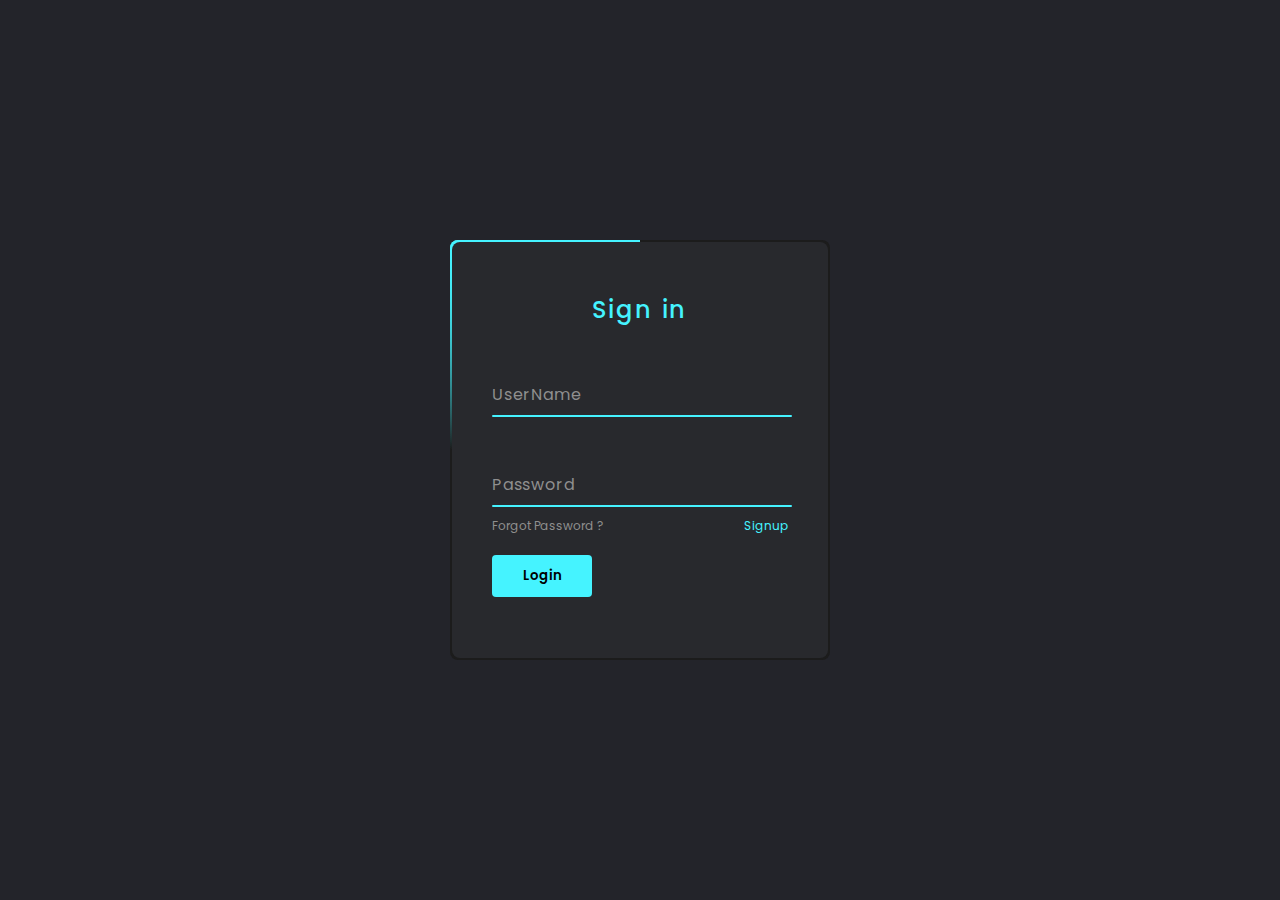
<file: src/main/webapp/login_one/index.html>
<!DOCTYPE html>
<html lang="en">

<head>
  <meta charset="UTF-8">
  <title>Animated Login Form</title>
  <link rel="stylesheet" href="style.css">
</head>

<body>
<div class="box">
  <form autocomplete="off">
    <h2>Sign in</h2>
    <div class="inputBox">
      <input type="text" required="required">
      <span>UserName</span>
      <i></i>
    </div>
    <div class="inputBox">
      <input type="password" required="required">
      <span>Password</span>
      <i></i>
    </div>
    <div class="links">
      <a href="#">Forgot Password ?</a>
      <a href="#">Signup</a>
    </div>
    <input type="submit" value="Login">
  </form>
</div>
</body>

</html>
</file>
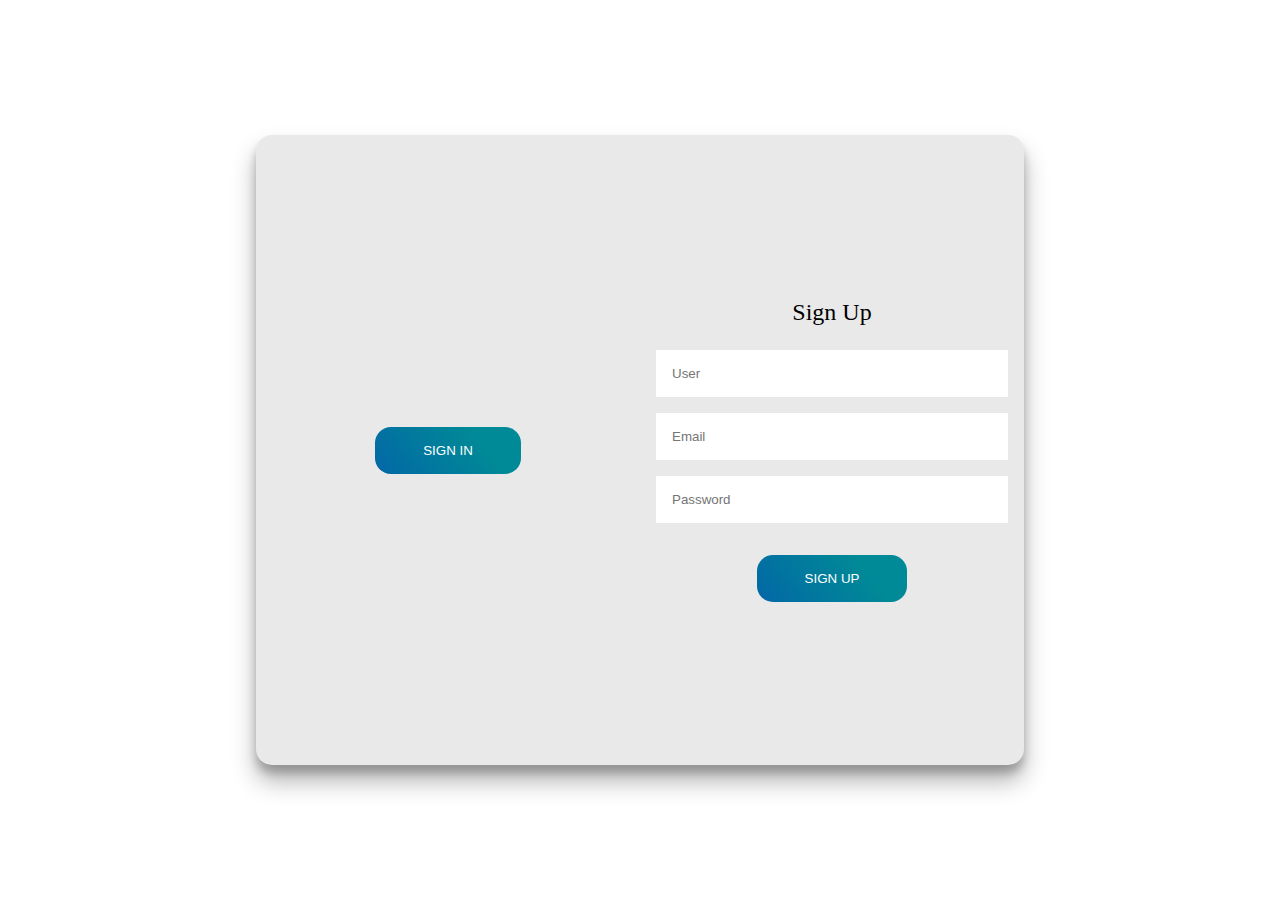
<file: src/main/webapp/login_two/index.html>
<!DOCTYPE html>
<html lang="en">
<head>
  <meta charset="UTF-8">
  <meta http-equiv="X-UA-Compatible" content="IE=edge">
  <meta name="viewport" content="width=device-width, initial-scale=1.0">
  <title>Login</title>
  <!-- 引入css、js -->
  <link rel="stylesheet" href="./index.css">
  <script src="./index.js"></script>
</head>

<body>
<!-- 搭建结构 -->
<div class="container switch">
  <!-- 注册页面 -->
  <div class="container-form container-signup">
    <form action="" class="form">
      <h2 class="form-title">Sign Up</h2>
      <input type="text" placeholder="User" class="input">
      <input type="email" placeholder="Email" class="input">
      <input type="password" placeholder="Password" class="input">
      <button class="submit">sign up</button>
    </form>
  </div>
  <!-- 登录页面 -->
  <div class="container-form container-signin">
    <form action="javascript:void(0);" class="form">
      <h2 class="form-title">Sign In</h2>
      <input type="text" placeholder="User" class="input">
      <input type="password" placeholder="Password" class="input">
      <a href="javascript:void(0);">forgot your password?</a>
      <button class="submit">sign in</button>
    </form>
  </div>
  <!-- 覆盖层 -->
  <div class="container-overlay">
    <div class="overlay">
      <div class="overlay-slide overlay-left">
        <button class="submit" id="goSignIn">sign in</button>
      </div>
      <div class="overlay-slide overlay-right">
        <button class="submit" id="goSignUp">sign up</button>
      </div>
    </div>
  </div>
</div>
</body>
</html>
<!-- 结构搭建完成 -->
</file>
<file: src/main/webapp/login_one/style.css>
/* 引入需要的字体 */
@import url('https://fonts.googleapis.com/css2?family=Poppins:wght@300;400;500;600;700;800;900&display=swap');

* {
    margin: 0;
    padding: 0;
    box-sizing: border-box;
    font-family: 'Poppins', sans-serif;
}

body {
    display: flex;
    justify-content: center;
    align-items: center;
    min-height: 100vh;
    flex-direction: column;
    background: #23242a;
}

.box {
    position: relative;
    width: 380px;
    height: 420px;
    background: #1c1c1c;
    border-radius: 8px;
    overflow: hidden;
}

.box::before {
    content: '';
    z-index: 1;
    position: absolute;
    top: -50%;
    left: -50%;
    width: 380px;
    height: 420px;
    transform-origin: bottom right;
    background: linear-gradient(0deg, transparent, #45f3ff, #45f3ff);
    animation: animate 6s linear infinite;
}

.box::after {
    content: '';
    z-index: 1;
    position: absolute;
    top: -50%;
    left: -50%;
    width: 380px;
    height: 420px;
    transform-origin: bottom right;
    background: linear-gradient(0deg, transparent, #45f3ff, #45f3ff);
    animation: animate 6s linear infinite;
    animation-delay: -3s;
}

@keyframes animate {
    0% {
        transform: rotate(0deg);
    }

    100% {
        transform: rotate(360deg);
    }
}

form {
    position: absolute;
    inset: 2px;
    background: #28292d;
    padding: 50px 40px;
    border-radius: 8px;
    z-index: 2;
    display: flex;
    flex-direction: column;
}

h2 {
    color: #45f3ff;
    font-weight: 500;
    text-align: center;
    letter-spacing: 0.1em;
}

.inputBox {
    position: relative;
    width: 300px;
    margin-top: 35px;
}

.inputBox input {
    position: relative;
    width: 100%;
    padding: 20px 10px 10px;
    background: transparent;
    outline: none;
    box-shadow: none;
    border: none;
    color: #23242a;
    font-size: 1em;
    letter-spacing: 0.05em;
    transition: 0.5s;
    z-index: 10;
}

.inputBox span {
    position: absolute;
    left: 0;
    padding: 20px 0px 10px;
    pointer-events: none;
    font-size: 1em;
    color: #8f8f8f;
    letter-spacing: 0.05em;
    transition: 0.5s;
}

.inputBox input:valid~span,
.inputBox input:focus~span {
    color: #45f3ff;
    transform: translateX(0px) translateY(-34px);
    font-size: 0.75em;
}

.inputBox i {
    position: absolute;
    left: 0;
    bottom: 0;
    width: 100%;
    height: 2px;
    background: #45f3ff;
    border-radius: 4px;
    overflow: hidden;
    transition: 0.5s;
    pointer-events: none;
    z-index: 9;
}

.inputBox input:valid~i,
.inputBox input:focus~i {
    height: 44px;
}

.links {
    display: flex;
    justify-content: space-between;
}

.links a {
    margin: 10px 0;
    font-size: 0.75em;
    color: #8f8f8f;
    text-decoration: beige;
}

.links a:hover,
.links a:nth-child(2) {
    color: #45f3ff;
}

input[type="submit"] {
    border: none;
    outline: none;
    padding: 11px 25px;
    background: #45f3ff;
    cursor: pointer;
    border-radius: 4px;
    font-weight: 600;
    width: 100px;
    margin-top: 10px;
}

input[type="submit"]:active {
    opacity: 0.8;
}
</file>
<file: src/main/webapp/login_two/index.css>
/* 清除所有元素内外边距 转换为c3盒子模型 */
*{
    margin: 0;
    padding: 0;
    box-sizing: border-box;
}
/* 清除input、button默认边框以及点击高亮 */
input,
button{
    outline: none;
    border: none;
}
/* 清除a标签默认下划线 颜色设置为#333 */
a{
    text-decoration: none;
    color: #333;
    margin: 1.25rem 0;
}
/* 页面整体样式 */
body{
    display: flex;
    justify-content: center;
    align-items: center;
    min-height: 100vh;
    background: url('https://i.loli.net/2021/10/24/gkIC45ZqmLBRSAD.jpg') no-repeat fixed center;
    background-size: cover;
}
/* 盒子样式 */
.container{
    position: relative;
    width: 60vw;
    height: 70vh;
    background-color: #e9e9e9;
    box-shadow: 0 1rem 1.5rem rgba(0,0,0,.3),
    0 .5rem .5rem rgba(0,0,0,.2);
    border-radius: 1rem;
    overflow: hidden;

}
/* 将两个form表单设置绝对定位 */
.container-form{
    position: absolute;
    top: 0;
    height: 100%;
    transition: all .5s ease-in-out;
}
/* 设置注册页样式 */
.container-signup{
    left: 0;
    width: 50%;
    z-index: 1;
    opacity: 0;
}
/* 设置登录页样式 */
.container-signin{
    left: 0;
    width: 50%;
    z-index: 2;
    opacity: 1;
}
/* 默认显示signup注册页，通过操作switch类名 显示登录页 */
.container.switch .container-signup{
    transform: translateX(100%);
    z-index: 5;
    opacity: 1;
}
.container.switch .container-signin{
    transform: translateX(100%);
    opacity: 0;
}
/* 设置覆盖层 */
.container-overlay{
    position: absolute;
    left: 50%;
    top: 0;
    width: 50%;
    height: 100%;
    overflow: hidden;
    transform: translateX(0);
    transition: transform .5s ease-in-out;
    z-index: 999;
}
/* 设置显示背景图 */
.overlay{
    position: absolute;
    top: 0;
    left: -100%;
    width: 200%;
    height: 100%;
    background: url('https://i.loli.net/2021/10/24/gkIC45ZqmLBRSAD.jpg') no-repeat fixed
    center;
    background-size: cover;
    transition: transform .5s ease-in-out;
    /* 完工！ */
}
/* 默认左边显示 通过操作switch类名显示登录页 */
.container.switch .container-overlay{
    transform: translateX(-100%);
}
.container.switch .overlay{
    transform: translateX(50%);
}
/* 设置切换按钮页样式 */
.overlay-slide{
    position: absolute;
    display: flex;
    justify-content: center;
    align-items: center;
    height: 100%;
    width: 50%;
    transition: transform .5s ease-in-out;
}
/* 这一块在最后讲解 */
/* 这里的意思就是让按钮跟随页面一起进行移动 如果不加会有点难看 */
/* 是不是很难看！ */
.overlay-left{
    transform: translateX(-20%);
}
.overlay-right{
    transform: translateX(0);
    right:0;
}
.container.switch .overlay-left{
    transform: translateX(0);
}
.container.switch .overlay-right{
    transform: translateX(20%);
}
/* 设置表单内元素样式 */
.form{
    display: flex;
    flex-direction: column;
    justify-content: center;
    align-items: center;
    height: 100%;
    padding: 0 1rem;
}
/* 设置input标签样式 */
.input{
    width: 100%;
    margin: 0.5rem 0;
    padding: 1rem;
}
/* 设置表单标题样式 */
.form-title{
    font-weight: 300;
    margin-bottom: 1rem;
}
/* 设置按钮样式 */
.submit{
    padding: 1rem 3rem;
    background-image: -webkit-linear-gradient(40deg,#0367a6 0%,#008997 70%);
    border-radius: 1rem;
    color: #fff;
    cursor: pointer;
    text-transform: uppercase;
    transition: transform .1s ease-in-out;
}
/* 偷偷添加个小手  对了！ */
/* 只设置表单按钮的外边距 */
.form>.submit{
    margin-top: 1.5rem;
}
/* 设置按钮按下样式 */
.submit:active{
    transform: scale(0.95);
}

/* 目前还看不出效果 我们去设置js把！ */
/* 过渡已经加好了 但是有些小问题 就是按钮透明度  因为两个页面没有对称
导致的 我们再看一下*/
/* 这样是不是稍微好一些了呢 整体已经完成！ */
</file>
